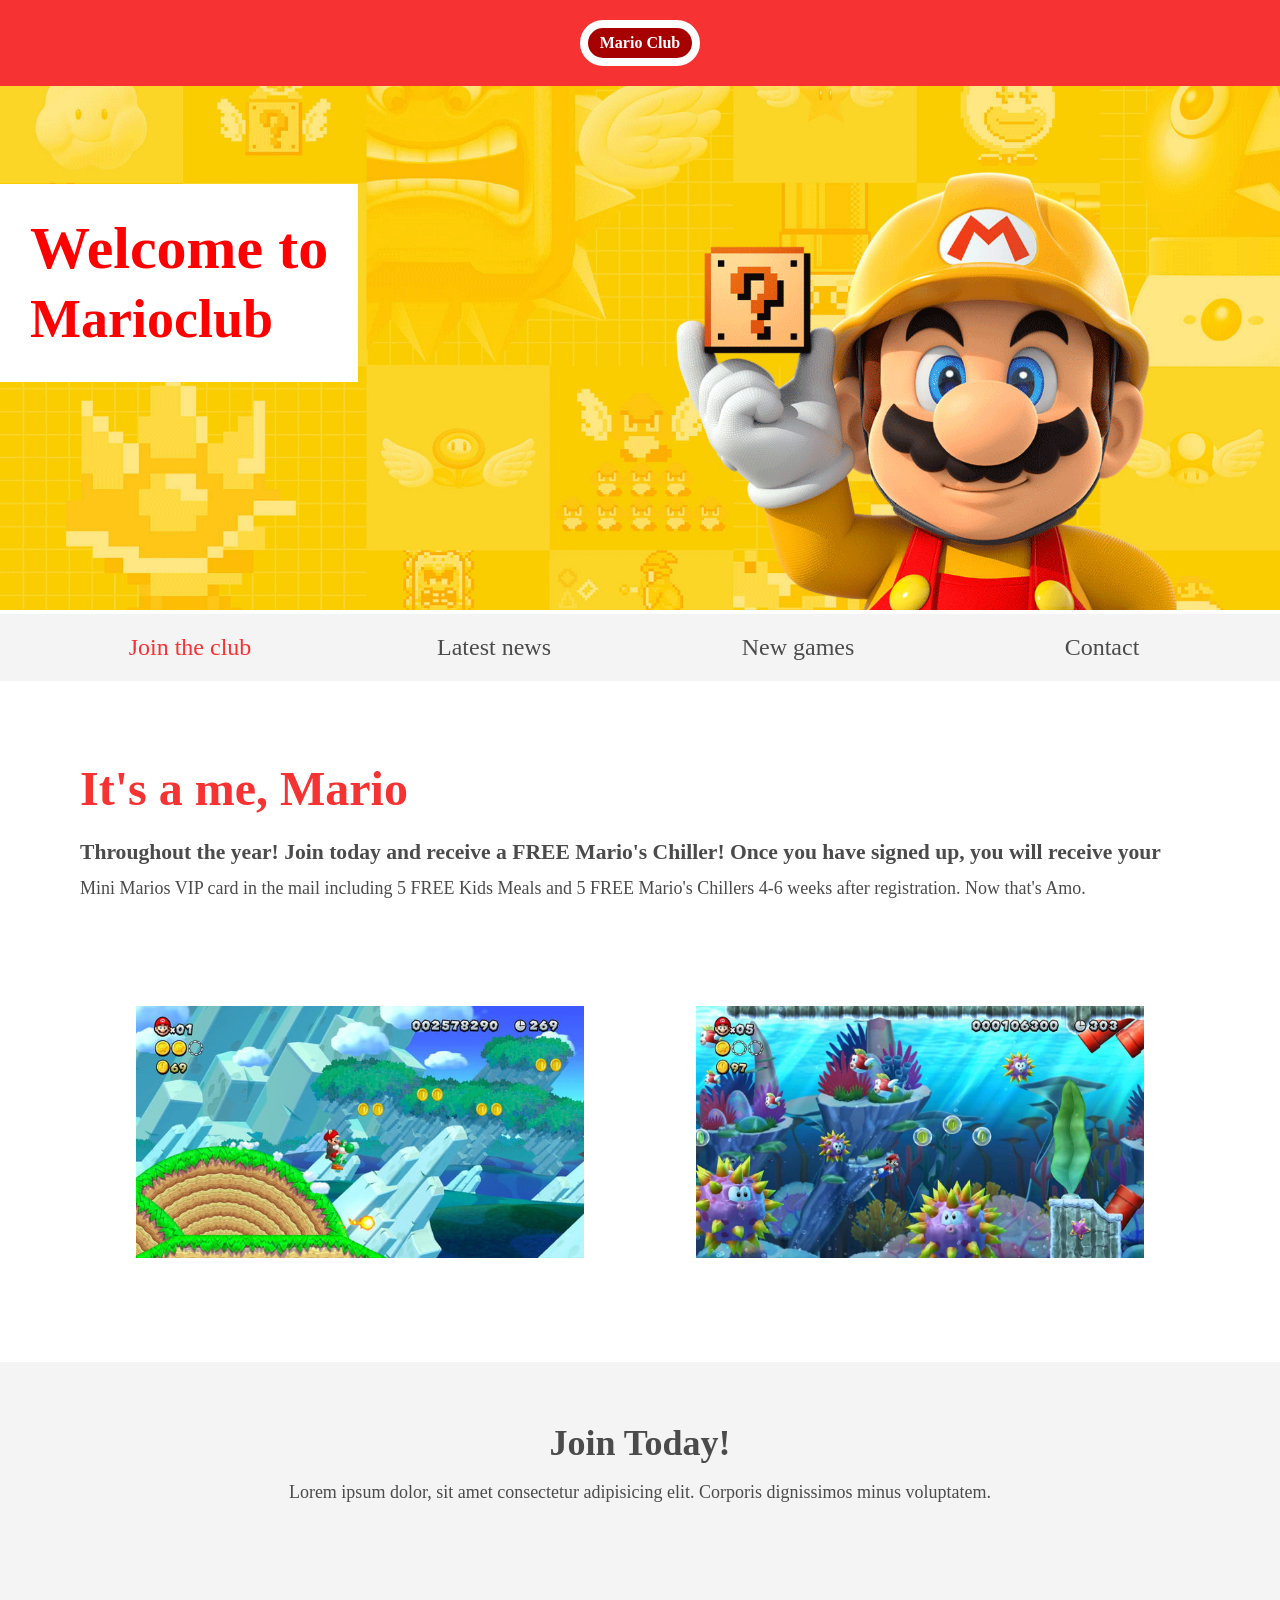
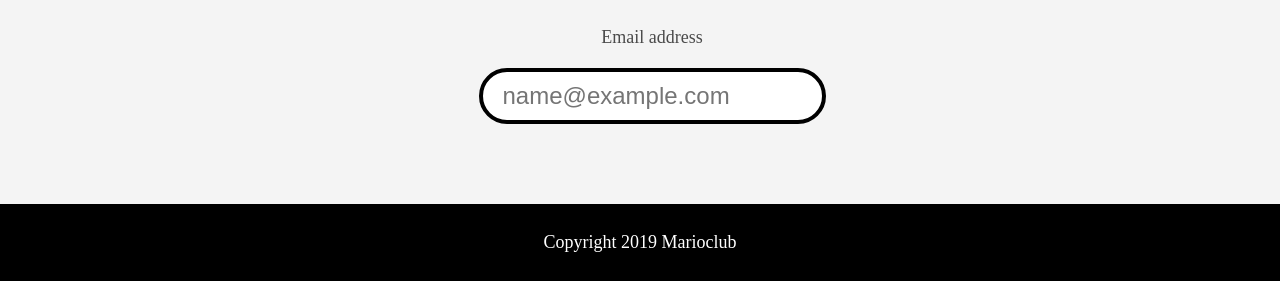
<file: index.html>
<!doctype html>
<html lang="en">
  <head>
    <meta charset="utf-8" />
    <meta name="viewport" content="width=device-width, initial-scale=1.0" />

    <title>Mario Club | Home</title>

    <link rel="shortcut icon" href="img/favicon.ico" type="image/x-icon" />
    <link rel="icon" href="img/favicon.ico" type="image/x-icon" />
    <link rel="stylesheet" href="css/style.css" />
  </head>

  <body>
    <header>
      <a class="logo" href="index.html">Mario Club</a>
    </header>
    <section class="banner">
      <img
        src="img/banner.webp"
        alt="mario holding a question mark cube in decorative banner"
      />
      <div class="welcome">
        <h1>Welcome to <br /><span>Marioclub</span></h1>
      </div>
    </section>
    <nav class="main-nav">
      <ul>
        <li>
          <a href="index.html" class="join" aria-current="page"
            >Join the club</a
          >
        </li>
        <li><a href="news.html">Latest news</a></li>
        <li><a href="games.html">New games</a></li>
        <li><a href="contact.html">Contact</a></li>
      </ul>
    </nav>
    <main>
      <article>
        <h2>It's a me, Mario</h2>
        <p>
          Throughout the year! Join today and receive a FREE Mario's Chiller!
          Once you have signed up, you will receive your Mini Marios VIP card in
          the mail including 5 FREE Kids Meals and 5 FREE Mario's Chillers 4-6
          weeks after registration. Now that's Amo.
        </p>
      </article>
      <ul class="images">
        <li>
          <img
            src="img/thumb-1.webp"
            alt="mario jumping over obstacle"
            loading="lazy"
          />
        </li>
        <li>
          <img
            src="img/thumb-2.webp"
            alt="mario swimming under water"
            loading="lazy"
          />
        </li>
      </ul>
    </main>
    <section class="join">
      <h2>Join Today!</h2>
      <p>
        Lorem ipsum dolor, sit amet consectetur adipisicing elit. Corporis
        dignissimos minus voluptatem.
      </p>
      <form>
        <label for="email">Email address</label>

        <input
          type="email"
          id="email"
          name="email"
          autocomplete="email"
          placeholder="name@example.com"
          required
        />
      </form>
    </section>
    <footer>
      <p class="copyright">Copyright 2019 Marioclub</p>
    </footer>
  </body>
</html>
</file>
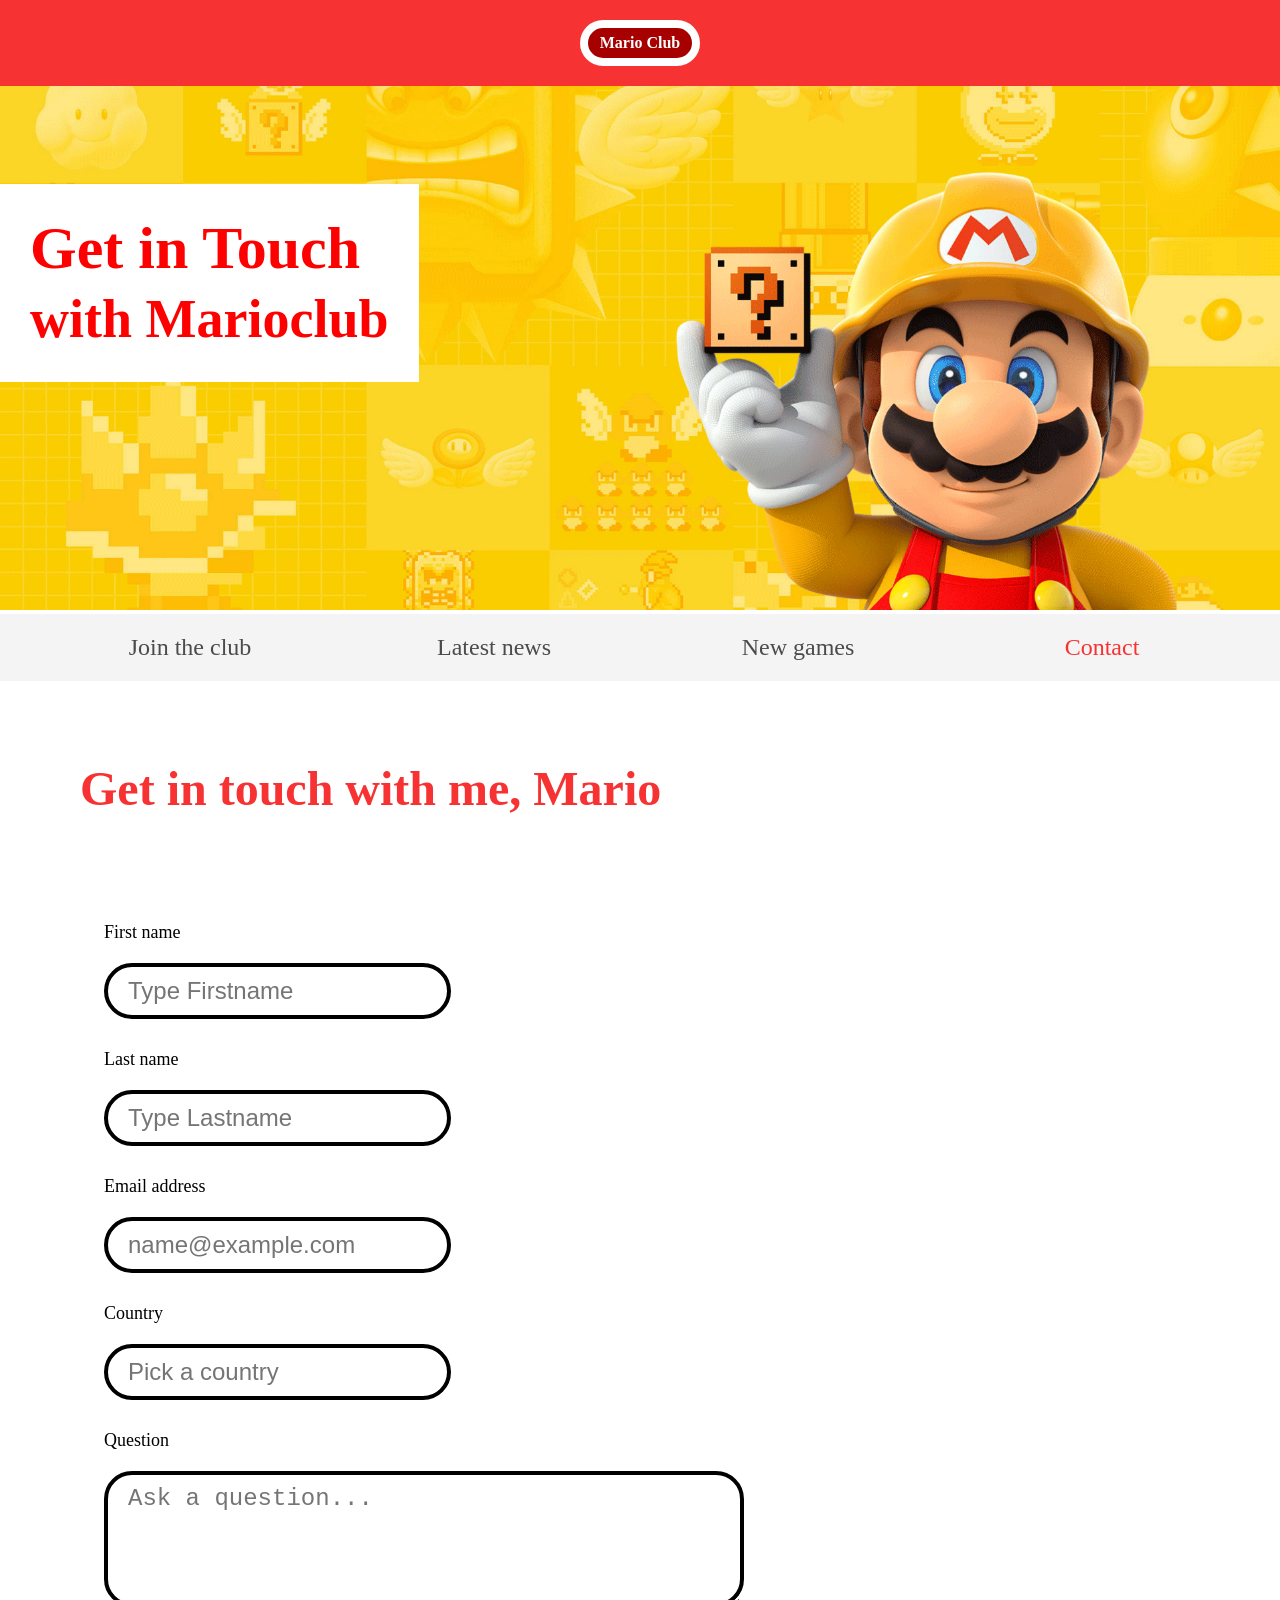
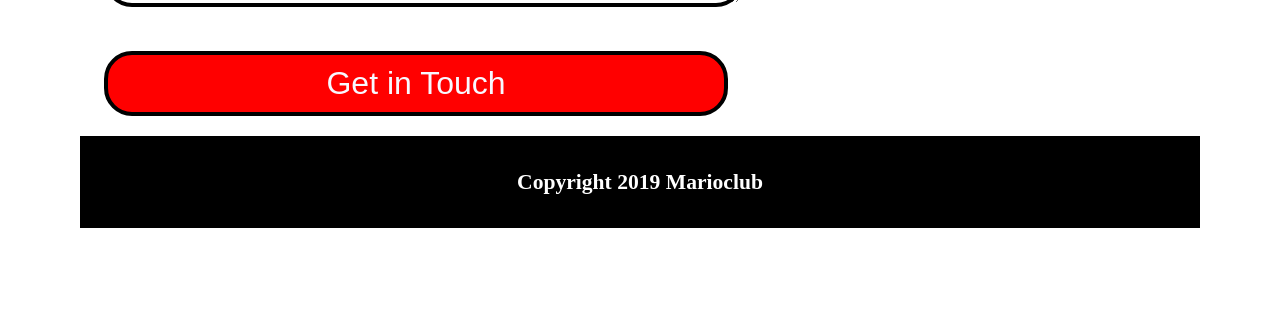
<file: contact.html>
<!doctype html>
<html lang="en">
  <head>
    <meta charset="utf-8" />
    <meta name="viewport" content="width=device-width, initial-scale=1.0" />

    <title>Mario Club | Contact</title>

    <link rel="shortcut icon" href="img/favicon.ico" type="image/x-icon" />
    <link rel="icon" href="img/favicon.ico" type="image/x-icon" />
    <link rel="stylesheet" href="css/style.css" />
  </head>

  <body>
    <header>
      <a href="index.html" class="logo">Mario Club</a>
    </header>
    <section class="banner">
      <img src="img/banner.webp" alt="marioclub welcome banner" />
      <div class="welcome">
        <h1>Get in Touch<br /><span>with Marioclub</span></h1>
      </div>
    </section>
    <nav class="main-nav">
      <ul>
        <li><a href="index.html">Join the club</a></li>
        <li><a href="news.html">Latest news</a></li>
        <li><a href="games.html">New games</a></li>
        <li>
          <a href="contact.html" class="join" aria-current="page">Contact</a>
        </li>
      </ul>
    </nav>
    <main>
      <article>
        <h2>Get in touch with me, Mario</h2>
        <form>
  <label for="fname">First name</label>
  <input
    type="text"
    id="fname"
    name="fname"
    autocomplete="given-name"
    placeholder="Type Firstname"
    required
  />

  <label for="lname">Last name</label>
  <input
    type="text"
    id="lname"
    name="lname"
    autocomplete="family-name"
    placeholder="Type Lastname"
    required
  />

  <label for="mail">Email address</label>
  <input
    type="email"
    id="mail"
    name="mail"
    autocomplete="email"
    placeholder="name@example.com"
    required
  />

  <label for="country">Country</label>
  <input
    list="countries"
    name="country"
    id="country"
    placeholder="Pick a country"
    autocomplete="country-name"
  />

  <datalist id="countries">
    <option value="Albania"></option>
    <option value="Austria"></option>
    <option value="Belarus"></option>
    <option value="Belgium"></option>
    <option value="Bosnia"></option>
    <option value="Bulgaria"></option>
    <option value="Croatia"></option>
    <option value="Czech Republic"></option>
    <option value="Denmark"></option>
    <option value="Finland"></option>
    <option value="France"></option>
    <option value="Georgia"></option>
    <option value="Germany"></option>
    <option value="Greece"></option>
    <option value="Hungary"></option>
    <option value="Ireland"></option>
    <option value="Italy"></option>
    <option value="Kazakhstan"></option>
    <option value="Lithuania"></option>
    <option value="Netherlands"></option>
    <option value="Norway"></option>
    <option value="Poland"></option>
    <option value="Portugal"></option>
    <option value="Romania"></option>
    <option value="Russia"></option>
    <option value="Serbia"></option>
    <option value="Slovakia"></option>
    <option value="Spain"></option>
    <option value="Turkey"></option>
    <option value="Sweden"></option>
    <option value="Switzerland"></option>
    <option value="Ukraine"></option>
    <option value="United Kingdom"></option>
  </datalist>

  <label for="question">Question</label>
  <textarea
    id="question"
    name="question"
    rows="4"
    cols="40"
    placeholder="Ask a question..."
  ></textarea>

  <input type="submit" value="Get in Touch" />
</form>
    </section>
    <footer>
      <p class="copyright">Copyright 2019 Marioclub</p>
    </footer>
  </body>
</html>
</file>
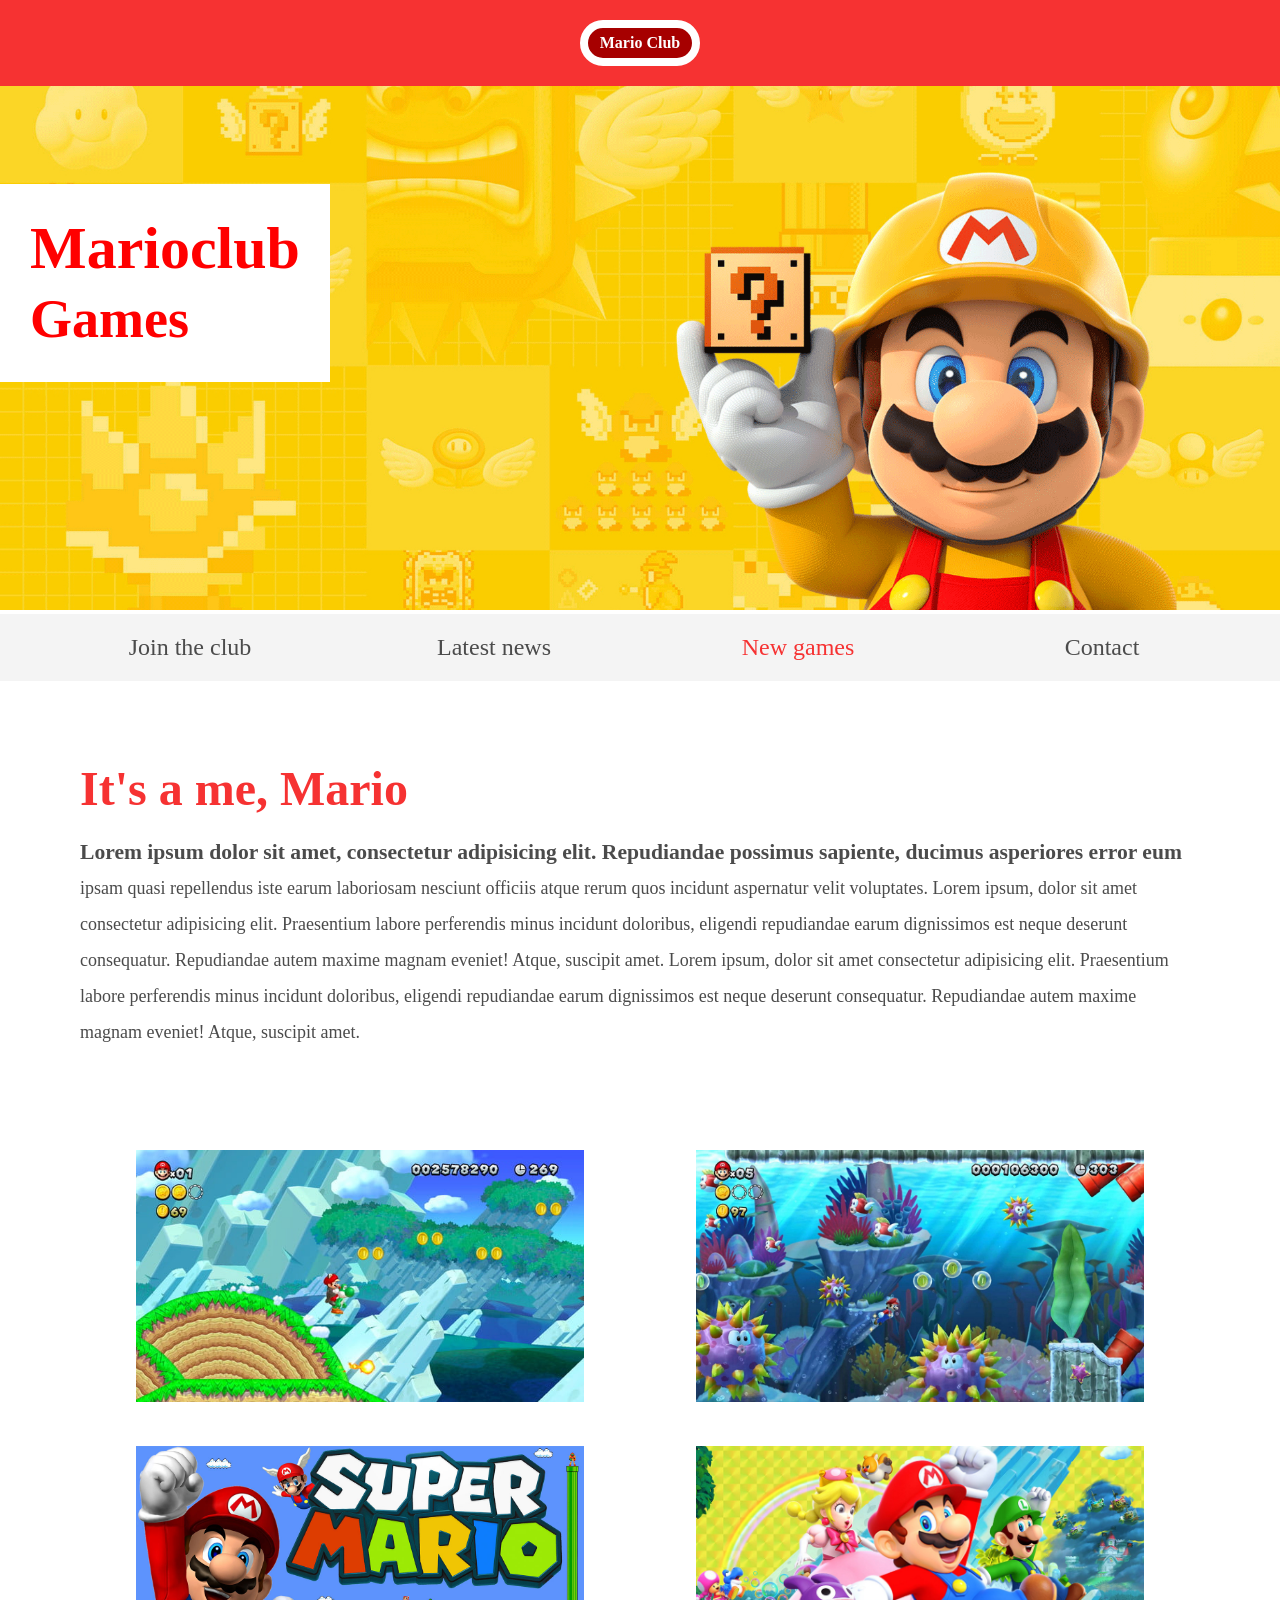
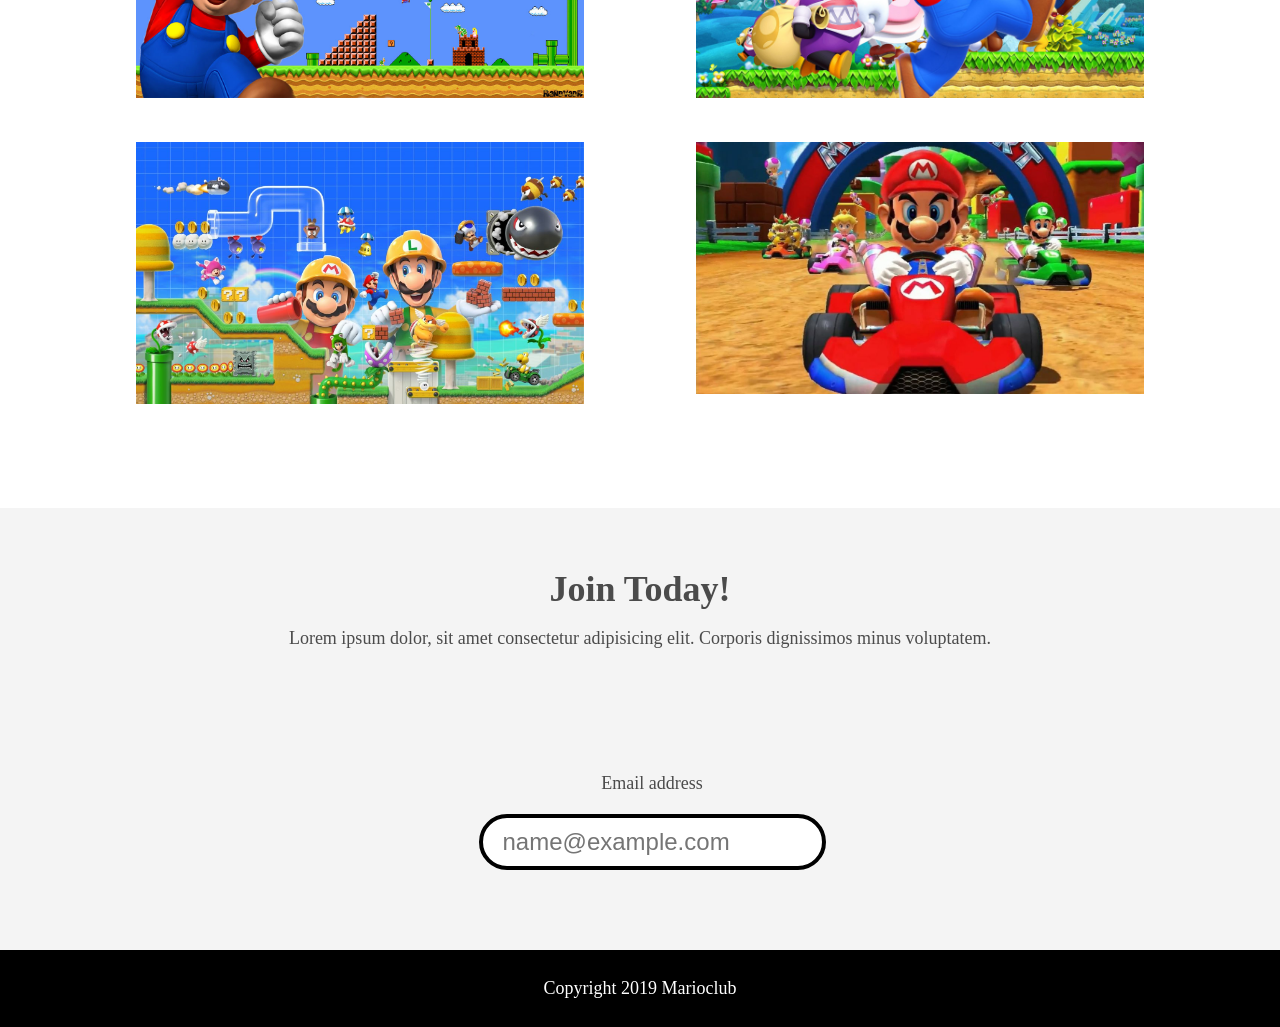
<file: games.html>
<!doctype html>
<html lang="en">
  <head>
    <meta charset="utf-8" />
    <meta name="viewport" content="width=device-width, initial-scale=1.0" />

    <title>Mario Club | Games</title>

    <link rel="shortcut icon" href="img/favicon.ico" type="image/x-icon" />
    <link rel="icon" href="img/favicon.ico" type="image/x-icon" />
    <link rel="stylesheet" href="css/style.css" />
  </head>

  <body>
    <header>
      <a href="index.html" class="logo">Mario Club</a>
    </header>
    <section class="banner">
      <img src="img/banner.webp" alt="marioclub welcome banner" />
      <div class="welcome">
        <h1>Marioclub<br /><span>Games</span></h1>
      </div>
    </section>
    <nav class="main-nav">
      <ul>
        <li><a href="index.html">Join the club</a></li>
        <li><a href="news.html">Latest news</a></li>
        <li>
          <a href="games.html" class="join" aria-current="page">New games</a>
        </li>
        <li><a href="contact.html">Contact</a></li>
      </ul>
    </nav>
    <main>
      <article>
        <h2>It's a me, Mario</h2>
        <p>
          Lorem ipsum dolor sit amet, consectetur adipisicing elit. Repudiandae
          possimus sapiente, ducimus asperiores error eum ipsam quasi
          repellendus iste earum laboriosam nesciunt officiis atque rerum quos
          incidunt aspernatur velit voluptates. Lorem ipsum, dolor sit amet
          consectetur adipisicing elit. Praesentium labore perferendis minus
          incidunt doloribus, eligendi repudiandae earum dignissimos est neque
          deserunt consequatur. Repudiandae autem maxime magnam eveniet! Atque,
          suscipit amet. Lorem ipsum, dolor sit amet consectetur adipisicing
          elit. Praesentium labore perferendis minus incidunt doloribus,
          eligendi repudiandae earum dignissimos est neque deserunt consequatur.
          Repudiandae autem maxime magnam eveniet! Atque, suscipit amet.
        </p>
      </article>
      <ul class="images">
        <li class="coverimage">
          <img
            src="img/thumb-1.webp"
            alt="mario doing something"
            loading="lazy"
          />
        </li>
        <li class="coverimage">
          <img
            src="img/thumb-2.webp"
            alt="mario doing something"
            loading="lazy"
          />
        </li>
        <li class="coverimage">
          <img
            src="img/thumb-3.webp"
            alt="mario doing something"
            loading="lazy"
          />
        </li>
        <li class="coverimage">
          <img
            src="img/thumb-4.webp"
            alt="mario doing something"
            loading="lazy"
          />
        </li>
        <li class="coverimage">
          <img
            src="img/thumb-5.webp"
            alt="mario doing something"
            loading="lazy"
          />
        </li>
        <li class="coverimage">
          <img
            src="img/thumb-6.webp"
            alt="mario doing something"
            loading="lazy"
          />
        </li>
      </ul>
    </main>
    <section class="join">
      <h2>Join Today!</h2>
      <p>
        Lorem ipsum dolor, sit amet consectetur adipisicing elit. Corporis
        dignissimos minus voluptatem.
      </p>
      <form>
        <label for="email">Email address</label>

        <input
          type="email"
          id="email"
          name="email"
          autocomplete="email"
          placeholder="name@example.com"
          required
        />
      </form>
    </section>
    <footer>
      <p class="copyright">Copyright 2019 Marioclub</p>
    </footer>
  </body>
</html>
</file>
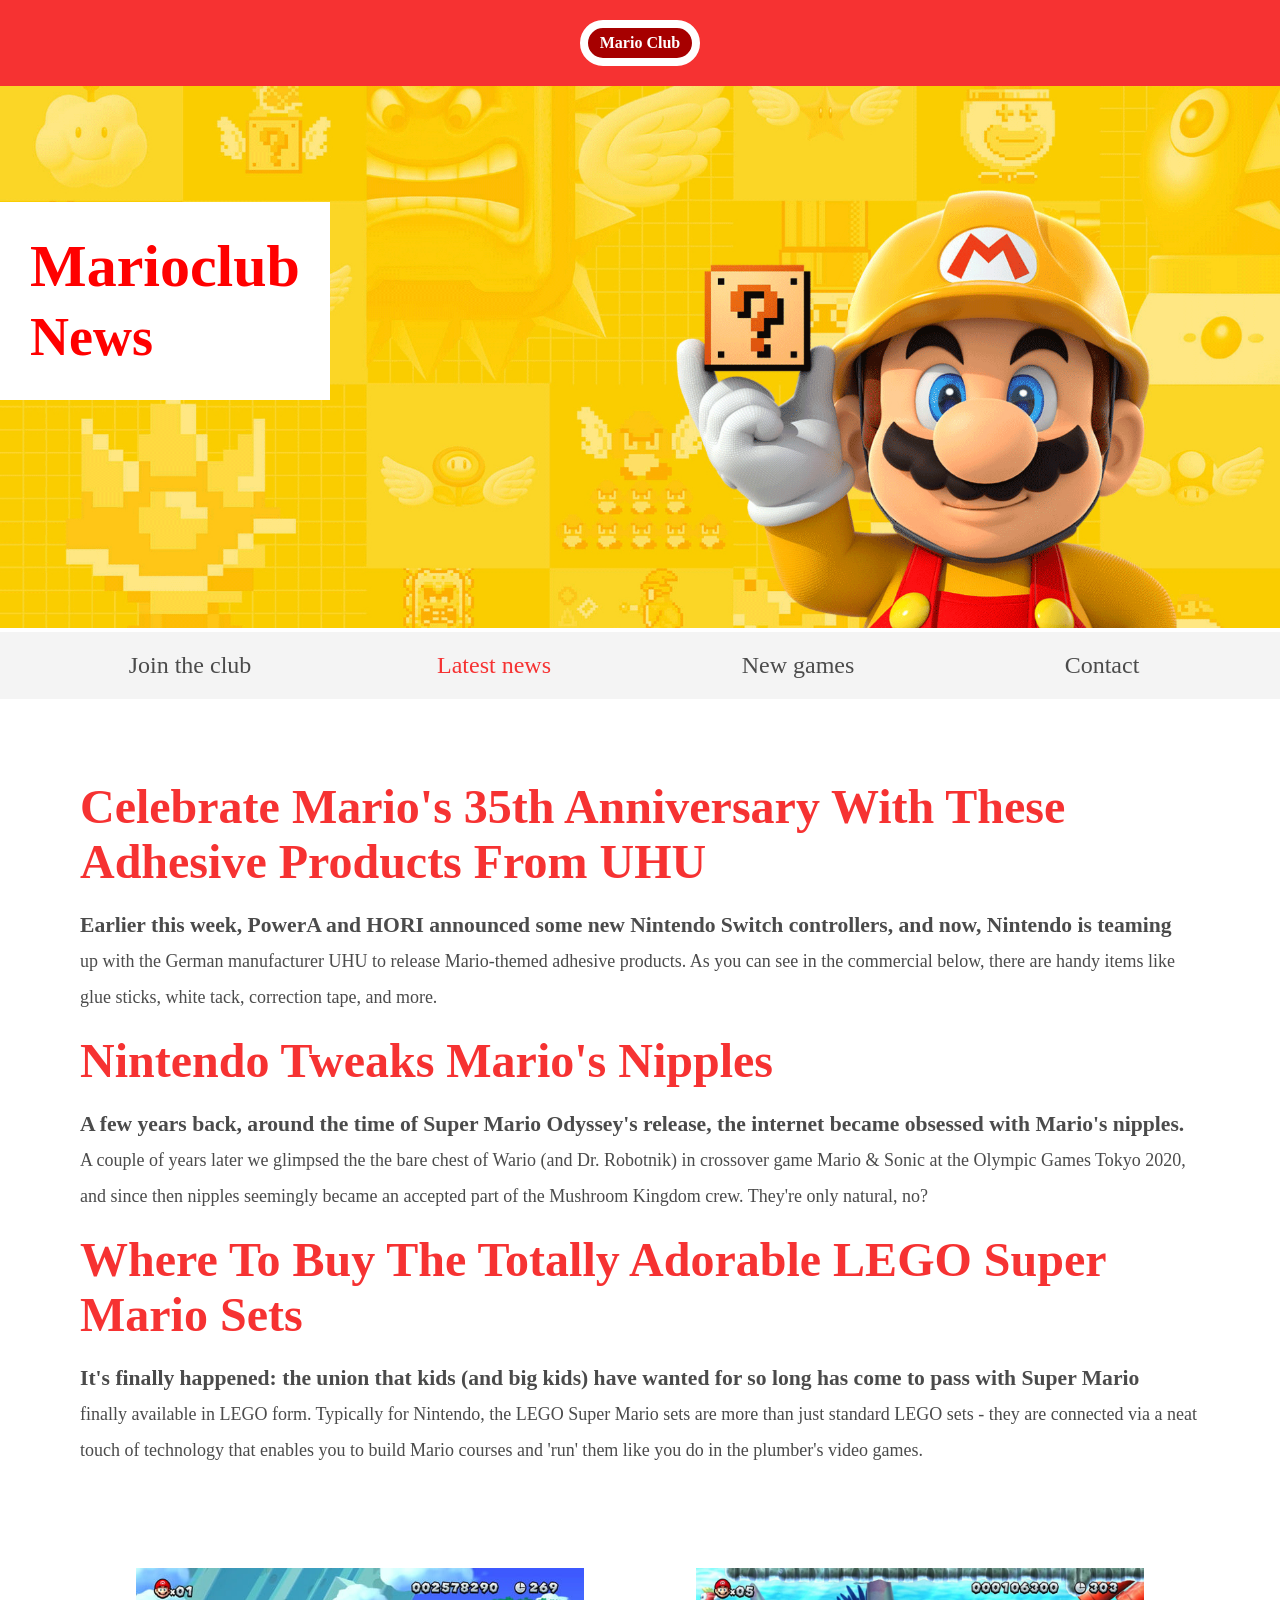
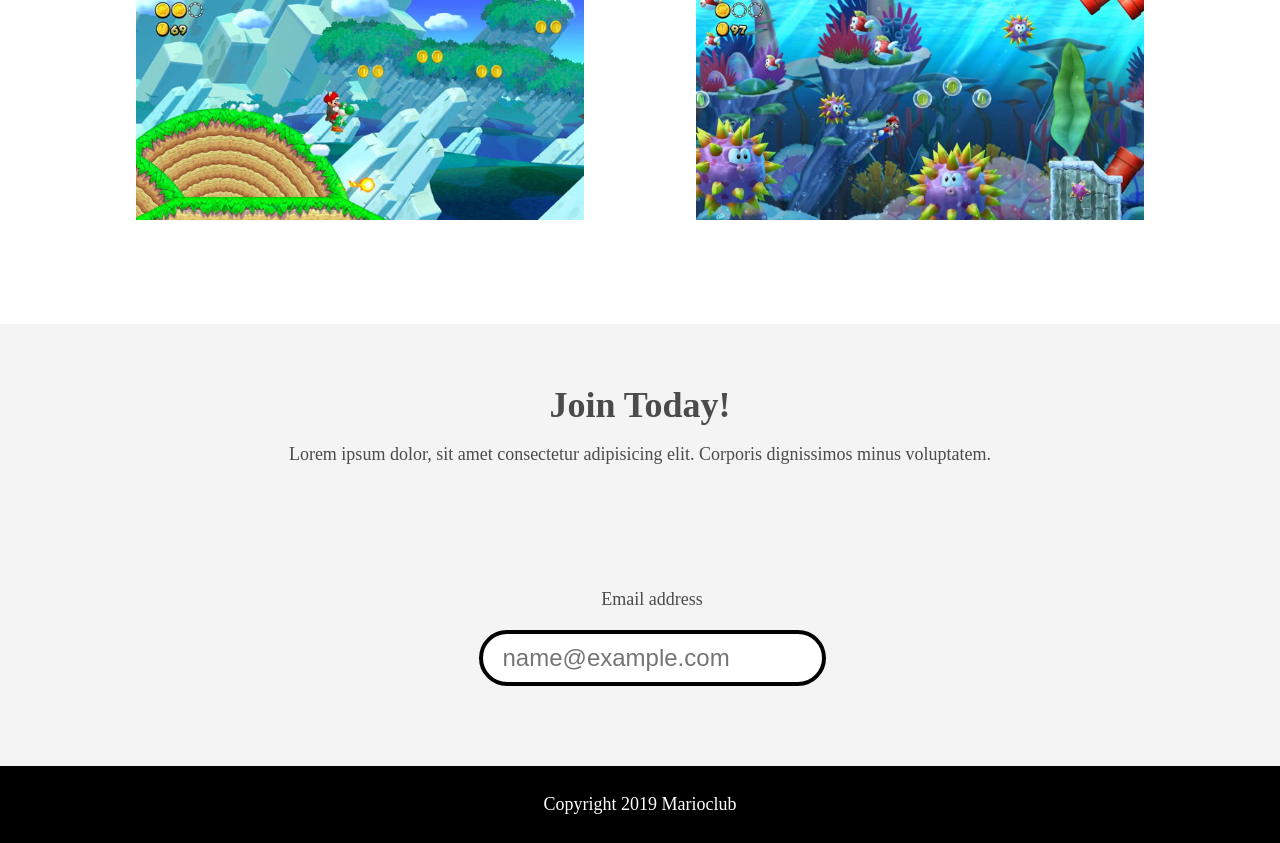
<file: news.html>
<!doctype html>
<html lang="en">
  <head>
    '
    <meta charset="utf-8" />
    <meta name="viewport" content="width=device-width, initial-scale=1.0" />

    <title>Mario Club | News</title>

    <link rel="shortcut icon" href="img/favicon.ico" type="image/x-icon" />
    <link rel="icon" href="img/favicon.ico" type="image/x-icon" />
    <link rel="stylesheet" href="css/style.css" />
  </head>

  <body>
    <header>
      <a href="index.html" class="logo">Mario Club</a>
    </header>
    <section class="banner">
      <img src="img/banner.webp" alt="marioclub welcome banner" />
      <div class="welcome">
        <h1>Marioclub<br /><span>News</span></h1>
      </div>
    </section>
    <nav class="main-nav">
      <ul>
        <li><a href="index.html">Join the club</a></li>
        <li>
          <a href="news.html" class="join" aria-current="page">Latest news</a>
        </li>
        <li><a href="games.html">New games</a></li>
        <li><a href="contact.html">Contact</a></li>
      </ul>
    </nav>
    <main>
      <article>
        <h2>
          Celebrate Mario's 35th Anniversary With These Adhesive Products From
          UHU
        </h2>
        <p>
          Earlier this week, PowerA and HORI announced some new Nintendo Switch
          controllers, and now, Nintendo is teaming up with the German
          manufacturer UHU to release Mario-themed adhesive products. As you can
          see in the commercial below, there are handy items like glue sticks,
          white tack, correction tape, and more.
        </p>
      </article>
      <article>
        <h2>Nintendo Tweaks Mario's Nipples</h2>
        <p>
          A few years back, around the time of Super Mario Odyssey's release,
          the internet became obsessed with Mario's nipples. A couple of years
          later we glimpsed the the bare chest of Wario (and Dr. Robotnik) in
          crossover game Mario & Sonic at the Olympic Games Tokyo 2020, and
          since then nipples seemingly became an accepted part of the Mushroom
          Kingdom crew. They're only natural, no?
        </p>
      </article>
      <article>
        <h2>Where To Buy The Totally Adorable LEGO Super Mario Sets</h2>
        <p>
          It's finally happened: the union that kids (and big kids) have wanted
          for so long has come to pass with Super Mario finally available in
          LEGO form. Typically for Nintendo, the LEGO Super Mario sets are more
          than just standard LEGO sets - they are connected via a neat touch of
          technology that enables you to build Mario courses and 'run' them like
          you do in the plumber's video games.
        </p>
      </article>
      <ul class="images">
        <li><img src="img/thumb-1.webp" alt="mario thumbnail 1" /></li>
        <li><img src="img/thumb-2.webp" alt="mario thumbnail 2" /></li>
      </ul>
    </main>
    <section class="join">
      <h2>Join Today!</h2>
      <p>
        Lorem ipsum dolor, sit amet consectetur adipisicing elit. Corporis
        dignissimos minus voluptatem.
      </p>
      <form>
        <label for="email">Email address</label>

        <input
          type="email"
          id="email"
          name="email"
          autocomplete="email"
          placeholder="name@example.com"
          required
        />
      </form>
    </section>
    <footer>
      <p class="copyright">Copyright 2019 Marioclub</p>
    </footer>
  </body>
</html>
</file>
<file: css/style.css>
body,
ul,
li,
h1,
h2,
a {
  margin: 0;
  padding: 0;
  font-family: tahoma;
}
p {
  font-size: 18px;
}
header {
  background-color: #f63232;
  padding: 20px 0;
  text-align: center;
  position: fixed;
  width: 100%;
  top: 0;
  left: 0;
  z-index: 1;
}
header .logo {
  color: white;
  background-color: #a60000;
  border: 8px solid white;
  display: inline-block;
  padding: 6px 12px;
  border-radius: 36px;
  font-weight: bold;
  text-decoration: none;
}

.banner {
  position: relative;
}
.banner img {
  width: 100%;
}
.banner .welcome {
  background: white;
  color: red;
  padding: 30px;
  font-size: 60px;
  position: absolute;
  left: 0;
  top: 30%;
}

.banner .welcome span {
  font-size: 0.9em;
}
nav {
  background: #f4f4f4;
  padding: 20px;
  position: -webkit-sticky;
  position: sticky;
  top: 106px;
  z-index: 1;
}
nav ul {
  white-space: nowrap;
  max-width: 1200px;
  margin: 0 auto;
  text-align: center;
}
nav li {
  width: 25%;
  display: inline-block;
  font-size: 24px;
}
nav li a {
  text-decoration: none;
  color: #4b4b4b;
}
nav li a:hover {
  text-decoration: underline;
}
nav li a.join {
  color: #f63232;
}
main {
  max-width: 100%;
  width: 1200px;
  margin: 80px auto;
  padding: 0 40px;
  -webkit-box-sizing: border-box;
  box-sizing: border-box;
}
article h2 {
  color: #f63232;
  font-size: 48px;
}
article p {
  line-height: 2em;
  color: #4b4b4b;
}
article p::first-line {
  font-weight: bold;
  font-size: 1.2em;
}
.images {
  text-align: center;
  margin: 80px 0;
  white-space: nowrap;
}
.images li {
  display: inline-block;
  list-style-type: none;
  width: 40%;
  margin: 20px 5%;
  position: relative;
}
.images li:hover {
  top: -4px;
}
.images li img {
  max-width: 100%;
}
.images {
  display: -webkit-box;
  display: -ms-flexbox;
  display: flex;
  -ms-flex-wrap: wrap;
  flex-wrap: wrap;
}

.coverimage li {
  -webkit-box-flex: 1;
  -ms-flex: 0 0 50%;
  flex: 0 0 50%; /* explanation below */
  margin: 5px;
  height: 100px;
}

section.join {
  background: #f4f4f4;
  text-align: center;
  padding: 60px 20px;
  color: #4b4b4b;
}
section.join h2 {
  font-size: 36px;
}
form {
  padding-left: 1.5rem;
  padding-top: 6rem;
}

form label {
  display: block;
  font-size: 18px;
  margin-top: 10px;
}

form input {
  margin: 20px 0;
  padding: 10px 20px;
  font-size: 24px;
  border-radius: 28px;
  border: 4px solid black;
}

form textarea {
  margin: 20px 0;
  padding: 10px 20px;
  font-size: 24px;
  border-radius: 28px;
  border: 4px solid black;
}
form input:focus {
  border: 4px dashed #4b4b4b;
  outline: none;
}
form textarea:focus {
  border: 4px dashed #4b4b4b;
  outline: none;
}
form input:valid {
  border: 4px solid #000000;
}
input[type="submit"] {
  width: 39rem;
  background-color: red;
  font-size: xx-large;
  color: ghostwhite;
}
input[type="submit"]:focus {
  border: 4px dashed ghostwhite;
  outline: none;
}
footer {
  background: black;
  padding: 10px;
  text-align: center;
}

footer p {
  color: white;
}

/* responsive styles */

@media screen and (max-width: 1400px) {
  .banner .welcome {
    font-size: 40px;
  }
}

@media screen and (max-width: 960px) {
  .banner .welcome {
    font-size: 28px;
  }
  nav li {
    font-size: 18px;
  }
}

@media screen and (max-width: 700px) {
  .banner .welcome {
    font-size: 20px;
    position: relative;
    text-align: center;
  }
  .banner .welcome br {
    display: none;
  }
  .banner .welcome span {
    font-size: 1em;
  }
  nav li {
    font-size: 18px;
  }
  .images li {
    width: 100%;
    display: block;
    margin: 20px auto;
  }
}

@media screen and (max-width: 560px) {
  .banner .welcome {
    font-size: 20px;
    position: relative;
    text-align: center;
  }
  .banner .welcome br {
    display: none;
  }
  .banner .welcome span {
    font-size: 1em;
  }
  nav li {
    display: block;
    width: 100%;
    margin: 12px 0;
  }
  article h2 {
    font-size: 36px;
  }
  header,
  nav {
    position: relative;
    top: 0;
  }
}
</file>
